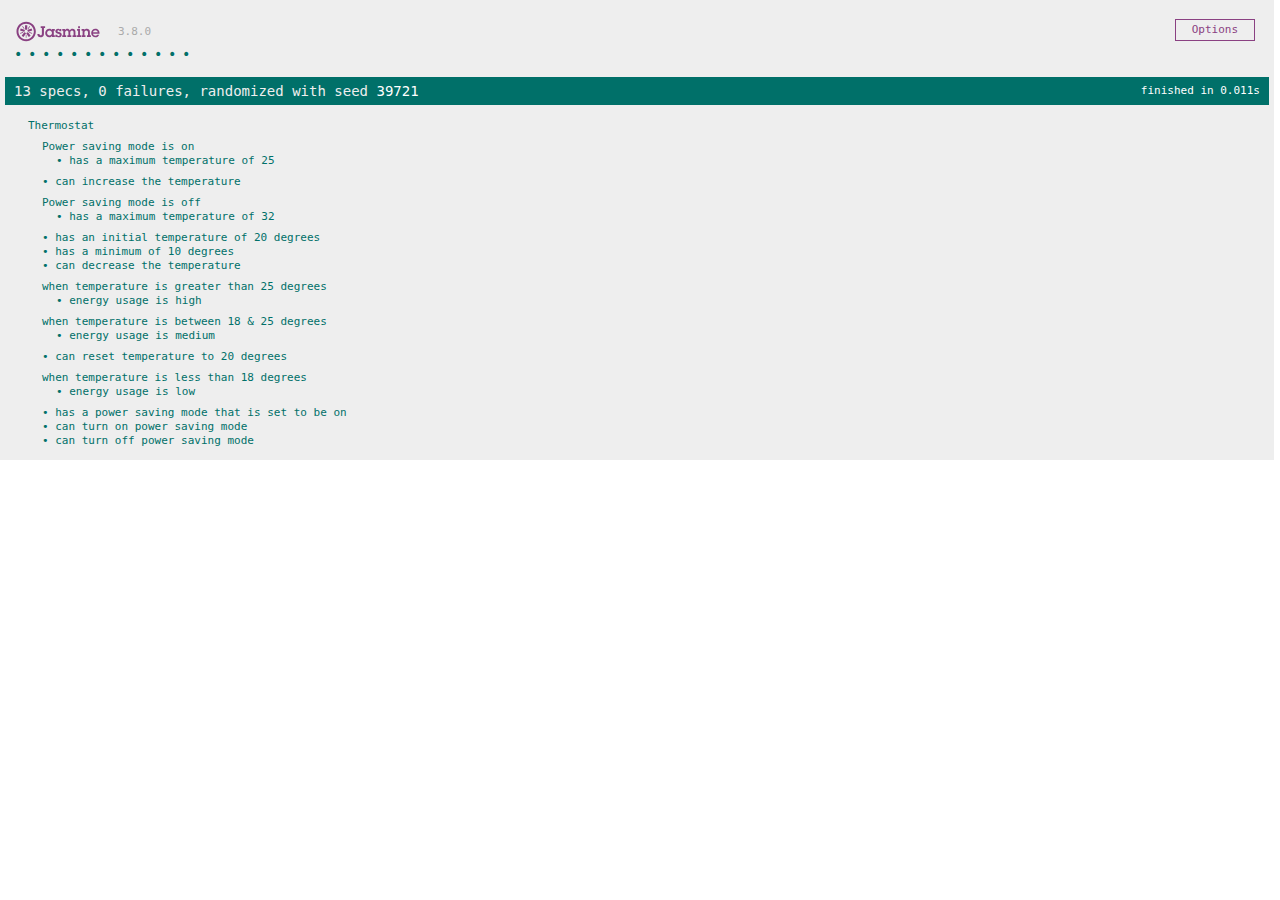
<file: SpecRunner.html>
<!DOCTYPE html>
<html>
  <head>
    <meta charset="utf-8" />
    <title>Jasmine Spec Runner v3.8.0</title>

    <link
      rel="shortcut icon"
      type="image/png"
      href="lib/jasmine-3.8.0/jasmine_favicon.png"
    />
    <link rel="stylesheet" href="lib/jasmine-3.8.0/jasmine.css" />

    <script src="lib/jasmine-3.8.0/jasmine.js"></script>
    <script src="lib/jasmine-3.8.0/jasmine-html.js"></script>
    <script src="lib/jasmine-3.8.0/boot.js"></script>

    <!-- include source files here... -->
    <script src="src/Thermostat.js"></script>

    <!-- include spec files here... -->
    <script src="spec/ThermostatSpec.js"></script>
  </head>

  <body></body>
</html>
</file>
<file: lib/jasmine-3.8.0/jasmine.css>
@charset "UTF-8";
body {
  overflow-y: scroll;
}

.jasmine_html-reporter {
  width: 100%;
  background-color: #eee;
  padding: 5px;
  margin: -8px;
  font-size: 11px;
  font-family: Monaco, "Lucida Console", monospace;
  line-height: 14px;
  color: #333;
}
.jasmine_html-reporter a {
  text-decoration: none;
}
.jasmine_html-reporter a:hover {
  text-decoration: underline;
}
.jasmine_html-reporter p, .jasmine_html-reporter h1, .jasmine_html-reporter h2, .jasmine_html-reporter h3, .jasmine_html-reporter h4, .jasmine_html-reporter h5, .jasmine_html-reporter h6 {
  margin: 0;
  line-height: 14px;
}
.jasmine_html-reporter .jasmine-banner,
.jasmine_html-reporter .jasmine-symbol-summary,
.jasmine_html-reporter .jasmine-summary,
.jasmine_html-reporter .jasmine-result-message,
.jasmine_html-reporter .jasmine-spec .jasmine-description,
.jasmine_html-reporter .jasmine-spec-detail .jasmine-description,
.jasmine_html-reporter .jasmine-alert .jasmine-bar,
.jasmine_html-reporter .jasmine-stack-trace {
  padding-left: 9px;
  padding-right: 9px;
}
.jasmine_html-reporter .jasmine-banner {
  position: relative;
}
.jasmine_html-reporter .jasmine-banner .jasmine-title {
  background: url("[data-uri]") no-repeat;
  background: url("[data-uri]") no-repeat, none;
  -moz-background-size: 100%;
  -o-background-size: 100%;
  -webkit-background-size: 100%;
  background-size: 100%;
  display: block;
  float: left;
  width: 90px;
  height: 25px;
}
.jasmine_html-reporter .jasmine-banner .jasmine-version {
  margin-left: 14px;
  position: relative;
  top: 6px;
}
.jasmine_html-reporter #jasmine_content {
  position: fixed;
  right: 100%;
}
.jasmine_html-reporter .jasmine-version {
  color: #aaa;
}
.jasmine_html-reporter .jasmine-banner {
  margin-top: 14px;
}
.jasmine_html-reporter .jasmine-duration {
  color: #fff;
  float: right;
  line-height: 28px;
  padding-right: 9px;
}
.jasmine_html-reporter .jasmine-symbol-summary {
  overflow: hidden;
  margin: 14px 0;
}
.jasmine_html-reporter .jasmine-symbol-summary li {
  display: inline-block;
  height: 10px;
  width: 14px;
  font-size: 16px;
}
.jasmine_html-reporter .jasmine-symbol-summary li.jasmine-passed {
  font-size: 14px;
}
.jasmine_html-reporter .jasmine-symbol-summary li.jasmine-passed:before {
  color: #007069;
  content: "•";
}
.jasmine_html-reporter .jasmine-symbol-summary li.jasmine-failed {
  line-height: 9px;
}
.jasmine_html-reporter .jasmine-symbol-summary li.jasmine-failed:before {
  color: #ca3a11;
  content: "×";
  font-weight: bold;
  margin-left: -1px;
}
.jasmine_html-reporter .jasmine-symbol-summary li.jasmine-excluded {
  font-size: 14px;
}
.jasmine_html-reporter .jasmine-symbol-summary li.jasmine-excluded:before {
  color: #bababa;
  content: "•";
}
.jasmine_html-reporter .jasmine-symbol-summary li.jasmine-excluded-no-display {
  font-size: 14px;
  display: none;
}
.jasmine_html-reporter .jasmine-symbol-summary li.jasmine-pending {
  line-height: 17px;
}
.jasmine_html-reporter .jasmine-symbol-summary li.jasmine-pending:before {
  color: #ba9d37;
  content: "*";
}
.jasmine_html-reporter .jasmine-symbol-summary li.jasmine-empty {
  font-size: 14px;
}
.jasmine_html-reporter .jasmine-symbol-summary li.jasmine-empty:before {
  color: #ba9d37;
  content: "•";
}
.jasmine_html-reporter .jasmine-run-options {
  float: right;
  margin-right: 5px;
  border: 1px solid #8a4182;
  color: #8a4182;
  position: relative;
  line-height: 20px;
}
.jasmine_html-reporter .jasmine-run-options .jasmine-trigger {
  cursor: pointer;
  padding: 8px 16px;
}
.jasmine_html-reporter .jasmine-run-options .jasmine-payload {
  position: absolute;
  display: none;
  right: -1px;
  border: 1px solid #8a4182;
  background-color: #eee;
  white-space: nowrap;
  padding: 4px 8px;
}
.jasmine_html-reporter .jasmine-run-options .jasmine-payload.jasmine-open {
  display: block;
}
.jasmine_html-reporter .jasmine-bar {
  line-height: 28px;
  font-size: 14px;
  display: block;
  color: #eee;
}
.jasmine_html-reporter .jasmine-bar.jasmine-failed, .jasmine_html-reporter .jasmine-bar.jasmine-errored {
  background-color: #ca3a11;
  border-bottom: 1px solid #eee;
}
.jasmine_html-reporter .jasmine-bar.jasmine-passed {
  background-color: #007069;
}
.jasmine_html-reporter .jasmine-bar.jasmine-incomplete {
  background-color: #bababa;
}
.jasmine_html-reporter .jasmine-bar.jasmine-skipped {
  background-color: #bababa;
}
.jasmine_html-reporter .jasmine-bar.jasmine-warning {
  background-color: #ba9d37;
  color: #333;
}
.jasmine_html-reporter .jasmine-bar.jasmine-menu {
  background-color: #fff;
  color: #aaa;
}
.jasmine_html-reporter .jasmine-bar.jasmine-menu a {
  color: #333;
}
.jasmine_html-reporter .jasmine-bar a {
  color: white;
}
.jasmine_html-reporter.jasmine-spec-list .jasmine-bar.jasmine-menu.jasmine-failure-list,
.jasmine_html-reporter.jasmine-spec-list .jasmine-results .jasmine-failures {
  display: none;
}
.jasmine_html-reporter.jasmine-failure-list .jasmine-bar.jasmine-menu.jasmine-spec-list,
.jasmine_html-reporter.jasmine-failure-list .jasmine-summary {
  display: none;
}
.jasmine_html-reporter .jasmine-results {
  margin-top: 14px;
}
.jasmine_html-reporter .jasmine-summary {
  margin-top: 14px;
}
.jasmine_html-reporter .jasmine-summary ul {
  list-style-type: none;
  margin-left: 14px;
  padding-top: 0;
  padding-left: 0;
}
.jasmine_html-reporter .jasmine-summary ul.jasmine-suite {
  margin-top: 7px;
  margin-bottom: 7px;
}
.jasmine_html-reporter .jasmine-summary li.jasmine-passed a {
  color: #007069;
}
.jasmine_html-reporter .jasmine-summary li.jasmine-failed a {
  color: #ca3a11;
}
.jasmine_html-reporter .jasmine-summary li.jasmine-empty a {
  color: #ba9d37;
}
.jasmine_html-reporter .jasmine-summary li.jasmine-pending a {
  color: #ba9d37;
}
.jasmine_html-reporter .jasmine-summary li.jasmine-excluded a {
  color: #bababa;
}
.jasmine_html-reporter .jasmine-specs li.jasmine-passed a:before {
  content: "• ";
}
.jasmine_html-reporter .jasmine-specs li.jasmine-failed a:before {
  content: "× ";
}
.jasmine_html-reporter .jasmine-specs li.jasmine-empty a:before {
  content: "* ";
}
.jasmine_html-reporter .jasmine-specs li.jasmine-pending a:before {
  content: "• ";
}
.jasmine_html-reporter .jasmine-specs li.jasmine-excluded a:before {
  content: "• ";
}
.jasmine_html-reporter .jasmine-description + .jasmine-suite {
  margin-top: 0;
}
.jasmine_html-reporter .jasmine-suite {
  margin-top: 14px;
}
.jasmine_html-reporter .jasmine-suite a {
  color: #333;
}
.jasmine_html-reporter .jasmine-failures .jasmine-spec-detail {
  margin-bottom: 28px;
}
.jasmine_html-reporter .jasmine-failures .jasmine-spec-detail .jasmine-description {
  background-color: #ca3a11;
  color: white;
}
.jasmine_html-reporter .jasmine-failures .jasmine-spec-detail .jasmine-description a {
  color: white;
}
.jasmine_html-reporter .jasmine-result-message {
  padding-top: 14px;
  color: #333;
  white-space: pre-wrap;
}
.jasmine_html-reporter .jasmine-result-message span.jasmine-result {
  display: block;
}
.jasmine_html-reporter .jasmine-stack-trace {
  margin: 5px 0 0 0;
  max-height: 224px;
  overflow: auto;
  line-height: 18px;
  color: #666;
  border: 1px solid #ddd;
  background: white;
  white-space: pre;
}
</file>
